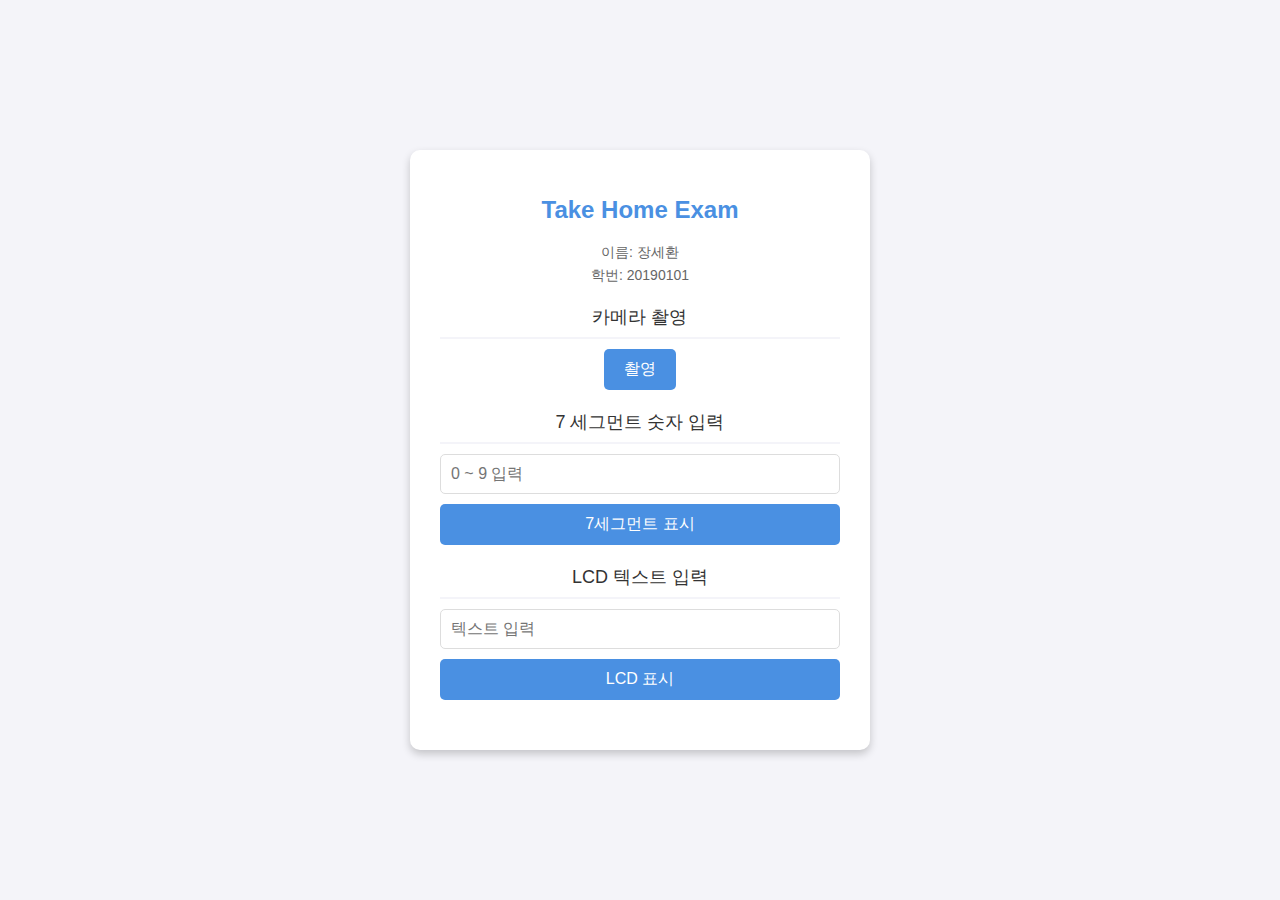
<file: 20190101.html>
<!DOCTYPE html>
<html lang="ko">
<head>
    <meta charset="UTF-8">
    <meta name="viewport" content="width=device-width, initial-scale=1.0">
    <title>Take Home Exam</title>
    <link rel="stylesheet" href="styles.css">
</head>
<body>

    <div class="container">
        <h1>Take Home Exam</h1>
        <p>이름: <span id="name">장세환</span></p>
        <p>학번: <span id="studentID">20190101</span></p>
        <h2>카메라 촬영</h2>
        <button onclick="takePhoto()">촬영</button>
        <div id="photoPreview"></div>

        <h2>7 세그먼트 숫자 입력</h2>
        <div class="input-group">
            <input type="number" id="sevenSegmentNumber" min="0" max="9" placeholder="0 ~ 9 입력">
            <button onclick="displayOnSevenSegment()">7세그먼트 표시</button>
        </div>

        <h2>LCD 텍스트 입력</h2>
        <div class="input-group">
            <input type="text" id="lcdText" placeholder="텍스트 입력">
            <button onclick="displayOnLCD()">LCD 표시</button>
        </div>
    </div>

    <script src="script.js"></script>
</body>
</html>
</file>
<file: styles.css>
body {
    font-family: Arial, sans-serif;
    background-color: #f4f4f9;
    color: #333;
    display: flex;
    align-items: center;
    justify-content: center;
    height: 100vh;
    margin: 0;
}

.container {
    background-color: #fff;
    padding: 30px;
    border-radius: 10px;
    box-shadow: 0 4px 8px rgba(0, 0, 0, 0.2);
    max-width: 400px;
    width: 100%;
    text-align: center;
}

h1 {
    color: #4a90e2;
    font-size: 24px;
    margin-bottom: 20px;
}

h2 {
    font-size: 18px;
    color: #333;
    margin: 20px 0 10px;
    font-weight: normal;
    border-bottom: 2px solid #f4f4f9;
    padding-bottom: 8px;
}

p {
    font-size: 14px;
    margin: 5px 0;
    color: #666;
}

.input-group {
    display: flex;
    flex-direction: column;
    gap: 10px;
    margin-bottom: 20px;
}

button {
    padding: 10px 20px;
    background-color: #4a90e2;
    color: #fff;
    border: none;
    border-radius: 5px;
    cursor: pointer;
    font-size: 16px;
    transition: background-color 0.3s ease;
}

button:hover {
    background-color: #357ABD;
}

input[type="number"],
input[type="text"] {
    padding: 10px;
    border: 1px solid #ddd;
    border-radius: 5px;
    font-size: 16px;
    width: 100%;
    box-sizing: border-box;
}

#photoPreview img {
    margin-top: 15px;
    max-width: 100%;
    border-radius: 5px;
    box-shadow: 0 4px 8px rgba(0, 0, 0, 0.1);
}
</file>
